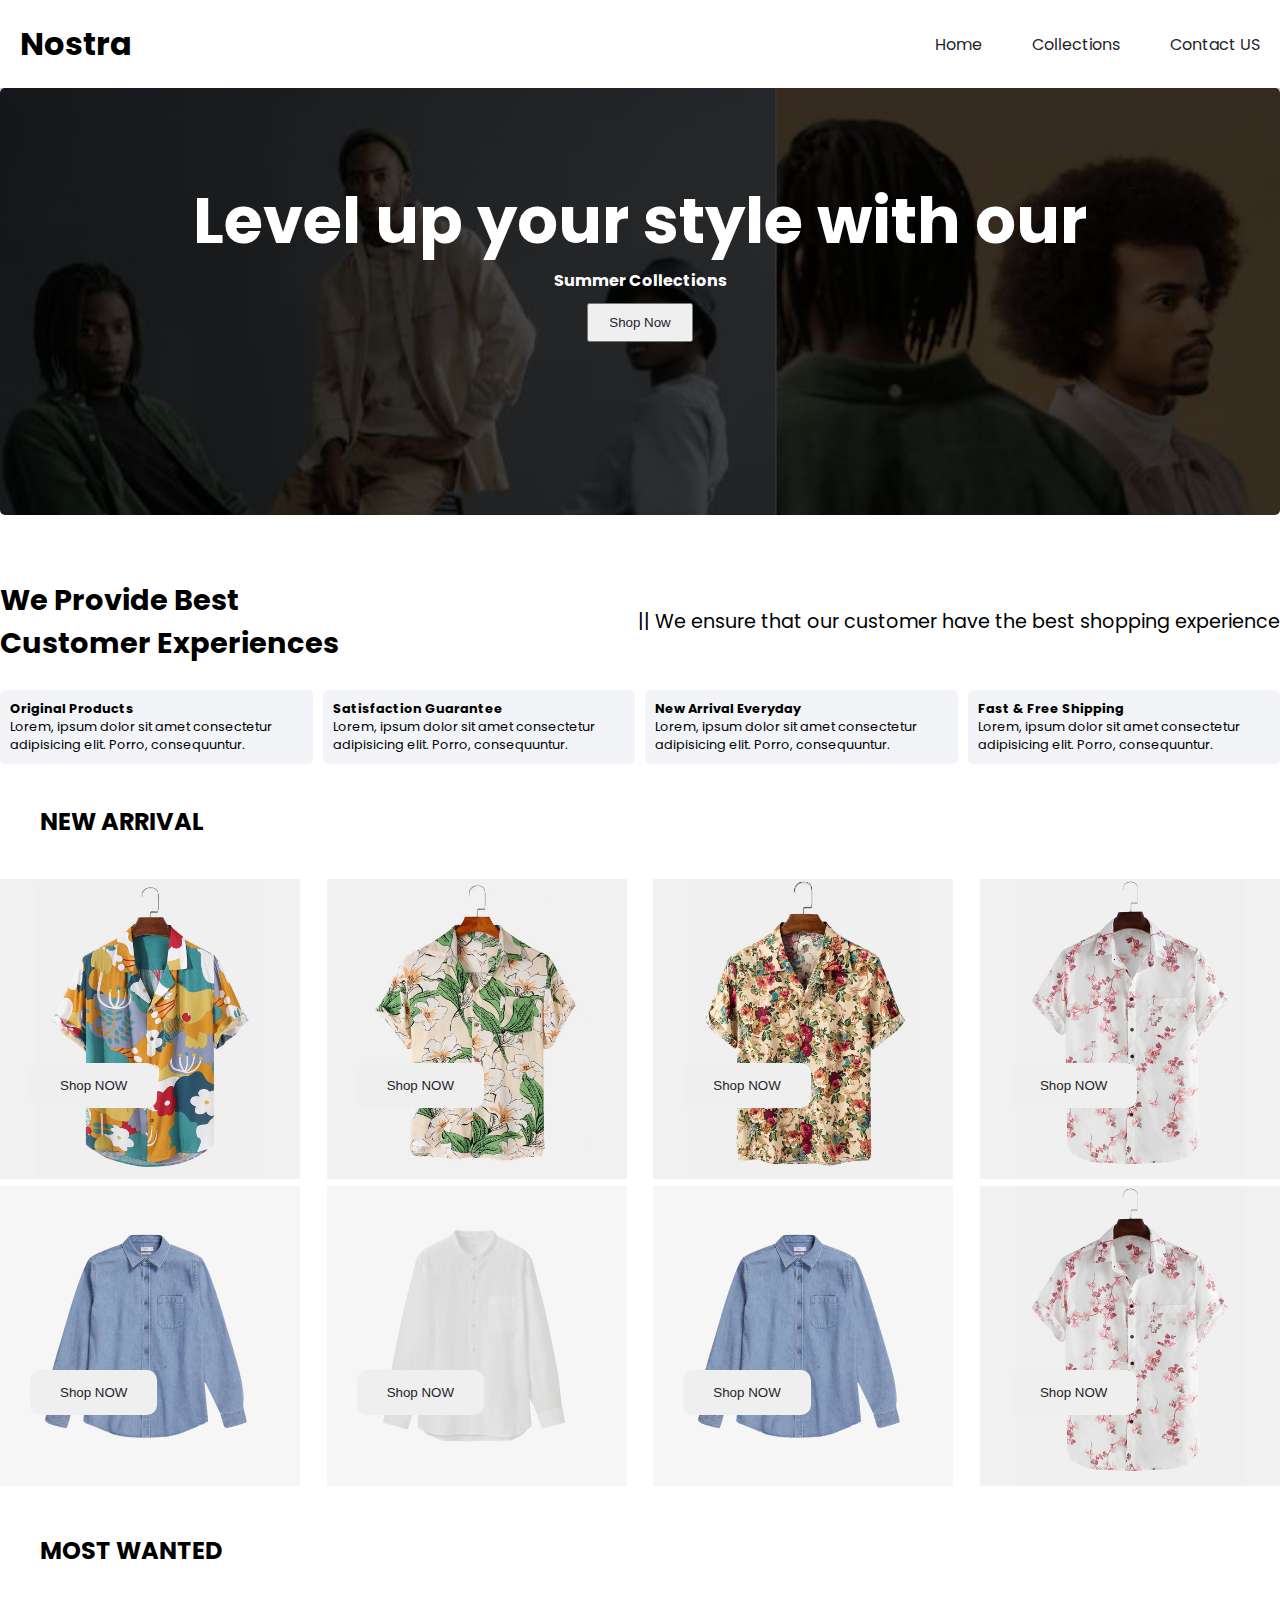
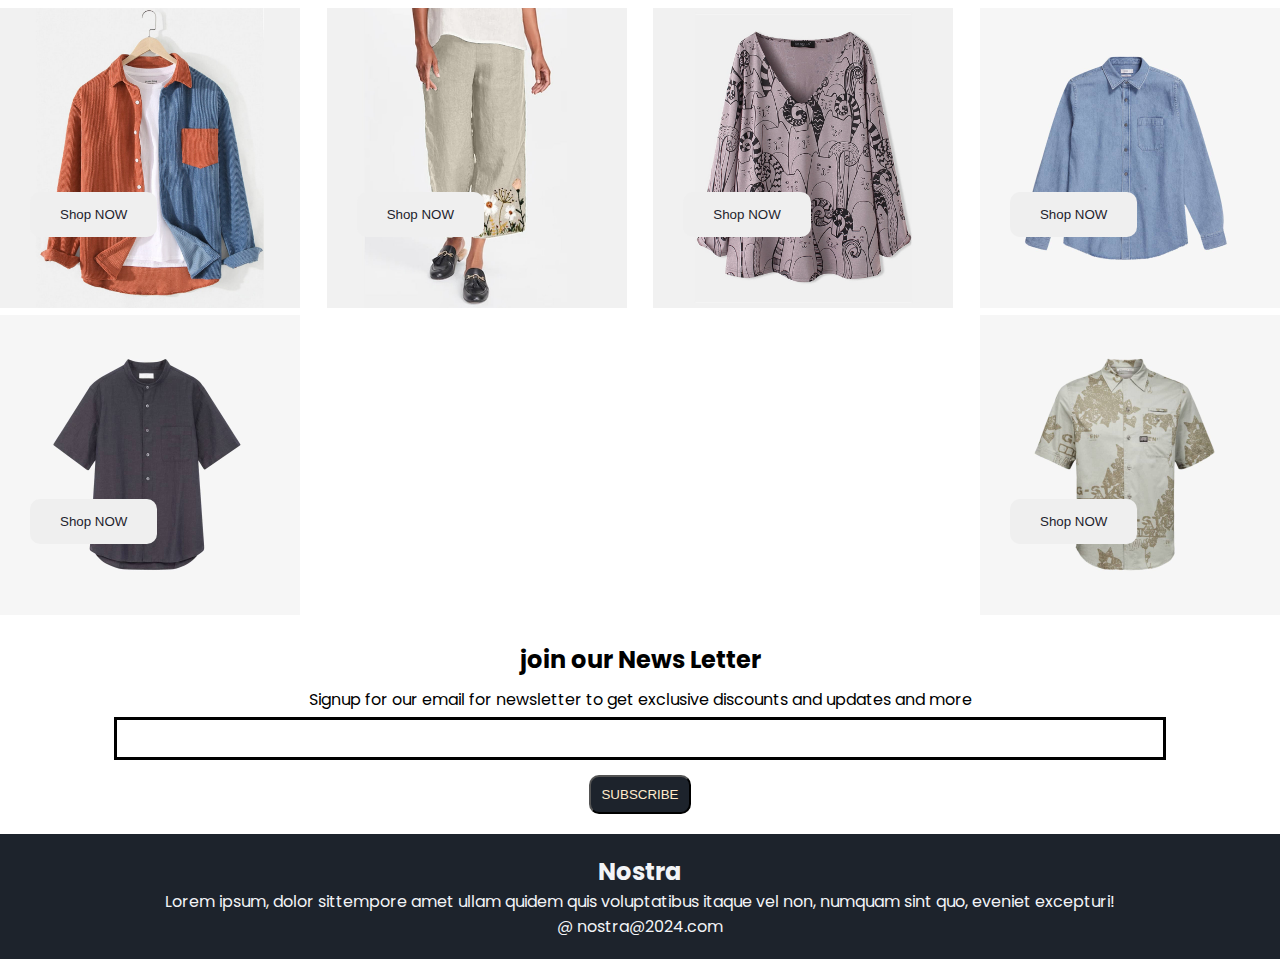
<file: index.html>
<!DOCTYPE html>
<html lang="en">

<head>
    <meta charset="UTF-8">
    <meta name="viewport" content="width=device-width, initial-scale=1.0">
    <title>NOSTRA</title>
    <!-- //stylesheet -->
    <link rel="stylesheet" href="style.css">
    <!--Google fonts-->
    <link rel="preconnect" href="https://fonts.googleapis.com">
    <link rel="preconnect" href="https://fonts.gstatic.com" crossorigin>
    <link href="https://fonts.googleapis.com/css2?family=Poppins&display=swap" rel="stylesheet">
    <!-- font awesome-->
    <link rel="stylesheet" href="https://cdnjs.cloudflare.com/ajax/libs/font-awesome/6.5.2/css/all.min.css"
        integrity="sha512-SnH5WK+bZxgPHs44uWIX+LLJAJ9/2PkPKZ5QiAj6Ta86w+fsb2TkcmfRyVX3pBnMFcV7oQPJkl9QevSCWr3W6A=="
        crossorigin="anonymous" referrerpolicy="no-referrer" />

</head>

<body>
    <!--navbar-->
    <nav class="navbar">
        <h1>Nostra</h1>
        <div class="navbar-links">
            <p class="navbar-link"><a href="index.html">Home</a></p>
            <p class="navbar-link"><a href="collection.html">Collections</a></p>
            <p class="navbar-link"><a href="contact.html">Contact US</a></p>
        </div>
        <div class="navbar-menu-toggle" onclick="shownavbar()">
            <i class="fa-solid fa-bars"></i>
        </div>
    </nav>
    <!-- side navbar -->
    <div class="side-navbar">
        <p style="text-align: right;" onclick="closenavbar()">
            <i class="fa-solid fa-xmark"></i>
        </p>
        <div class="side-navbar-links">
            <p class="side-navbar-link"><a href="index.html">Home</a></p>
            <p class="side-navbar-link"></p> <a href="collection.html">Collections</a></p>
            <p class="side-navbar-link"><a href="contact.html">Contact US</a></p>
        </div>
    </div>

    <div class="container">

        <!--Slider-->
        <div class="slider">
            <div class="slider-left-button">
                <i id="slider-left-activate" class="fa-solid fa-angle-left" style="color: #ffffff;"></i>
            </div>

            <div class="slider-content">
                <h1>Level up your style with our</h1>
                <h4>Summer Collections</h4> 
                <button> Shop Now <i class="fa-solid fa-arrow-right"></i> </button>
            </div>

            <div class="slider-image-container">
                <img class="slider-image" src="img/others/slider-one.jpg"  width="100%" alt="">
                <img class="slider-image" src="img/others/slider-one.jpg" alt="">
                <img class="slider-image" src="img/others/slider-one.jpg" alt="">
            </div>

            <div class="slider-right-button">
                
                <i id="slider-right-activate" class="fa-solid fa-angle-right" style="color: #ffffff;"></i>
            </div>
        </div>
    <!-- service -->
    
    <div class="initial-scroll-animate reveal-scroll-animate">
        <div class="service">
            
            <div class="servives-container-1">
                <div>
                    <h2>We Provide Best</h2>
                    <h2>Customer Experiences</h2>
                </div>

                <div>
                    <p>|| We ensure that our customer have the best shopping experience</p>
                </div>
            </div>
        <div class="servives-container-2">
            <div>
                <i style="font-size: 3vw;margin-bottom: 10px;" class="fa-regular fa-circle-check"></i>
                <h4>Original Products</h4>
                <p>Lorem, ipsum dolor sit amet consectetur adipisicing elit. Porro, consequuntur.
                </p>
            </div>

            <div>
                <i style="font-size: 3vw;margin-bottom: 10px;" class="fa-regular fa-face-smile"></i>
                <h4>Satisfaction Guarantee</h4>
                <p>Lorem, ipsum dolor sit amet consectetur adipisicing elit. Porro, consequuntur.
                </p>
            </div>

            <div>
                <i style="font-size: 3vw;margin-bottom: 10px;" class="fa-solid fa-broom"></i>
                <h4>New Arrival Everyday</h4>
                <p>Lorem, ipsum dolor sit amet consectetur adipisicing elit. Porro, consequuntur.
                </p>
            </div>

            <div>
                <i style="font-size: 3vw;margin-bottom: 10px;" class="fa-solid fa-truck-fast"></i>
                <h4>Fast & Free Shipping</h4>
                <p>Lorem, ipsum dolor sit amet consectetur adipisicing elit. Porro, consequuntur.
                </p>
            </div>
        </div>
    </div>
</div>
     <div style="padding: 20px;">
     <H2 style="padding: 20px;">NEW ARRIVAL</H2>
    </div>
     <div class="new-arrival">
        <div class="new-arrival-conatiner">
            <img src="img\products\f1.jpg" alt="">
            <button>Shop NOW <i class="fa-solid fa-arrow-right"></i></button>
        </div>
        <div class="new-arrival-conatiner">
            <img src="img\products\f2.jpg" alt="">
            <button>Shop NOW <i class="fa-solid fa-arrow-right"></i></button>
        </div>
        <div class="new-arrival-conatiner">
            <img src="img\products\f3.jpg" alt="">
            <button>Shop NOW <i class="fa-solid fa-arrow-right"></i></button>
        </div>
        <div class="new-arrival-conatiner">
            <img src="img\products\f4.jpg" alt="">
            <button>Shop NOW <i class="fa-solid fa-arrow-right"></i></button>
        </div>
        <div class="new-arrival-conatiner">
            <img src="img\products\n5.jpg" alt="">
            <button>Shop NOW <i class="fa-solid fa-arrow-right"></i></button>
        </div>
        <div class="new-arrival-conatiner">
            <img src="img\products\n3.jpg" alt="">
            <button>Shop NOW <i class="fa-solid fa-arrow-right"></i></button>
        </div>
        <div class="new-arrival-conatiner">
            <img src="img\products\n5.jpg" alt="">
            <button>Shop NOW <i class="fa-solid fa-arrow-right"></i></button>
        </div>
        <div class="new-arrival-conatiner">
            <img src="img\products\f4.jpg" alt="">
            <button>Shop NOW <i class="fa-solid fa-arrow-right"></i></button>
        </div>
     </div>
     <div style="padding: 20px;">
        <H2 style="padding: 20px;">MOST WANTED</H2>
       </div>
     <div class="new-arrival">
        <div class="new-arrival-conatiner">
            <img src="img\products\f6.jpg" alt="">
            <button>Shop NOW <i class="fa-solid fa-arrow-right"></i></button>
        </div>
        <div class="new-arrival-conatiner">
            <img src="img\products\f7.jpg" alt="">
            <button>Shop NOW <i class="fa-solid fa-arrow-right"></i></button>
        </div>
        <div class="new-arrival-conatiner">
            <img src="img\products\f8.jpg" alt="">
            <button>Shop NOW <i class="fa-solid fa-arrow-right"></i></button>
        </div>
        <div class="new-arrival-conatiner">
            <img src="img\products\n5.jpg" alt="">
            <button>Shop NOW <i class="fa-solid fa-arrow-right"></i></button>
        </div>
        <div class="new-arrival-conatiner">
            <img src="img\products\n8.jpg" alt="">
            <button>Shop NOW <i class="fa-solid fa-arrow-right"></i></button>
        </div>
        <div class="new-arrival-conatiner">
            <img src="img\products\n4.jpg" alt="">
            <button>Shop NOW <i class="fa-solid fa-arrow-right"></i></button>
        </div>
     </div>
<!-- 
     NEWS -->
     <div class="news">
        <h2>join our News Letter</h2>
        <p>Signup for our email for newsletter to get exclusive discounts and updates and more</p>
        <div>
            <input type="text" class="search">
        </div>
        <div>
            <button>SUBSCRIBE</button>
        </div>
     </div>
<!-- 
     Footer -->
     <div class="footer">
        <div class="footer-container">
            <div class="footer-box-1">
                <h2 class="headingtext">Nostra</h2>
                <p>Lorem ipsum, dolor sittempore amet ullam quidem quis voluptatibus itaque vel non, numquam sint quo, eveniet excepturi!</p>
                <div class="footer-icon-container">
                    <i class="fa-brands fa-instagram" style="color: #ffffff;"></i>
                    <i class="fa-brands fa-facebook " style="color: #ffffff;"></i>
                    <i class="fa-brands fa-twitter" style="color: #ffffff;"></i>

                </div>
            </div>
        </div>
        <p>@ nostra@2024.com</p>
     </div>
     

    <script src="index.js"></script>
</body>

</html>
</file>
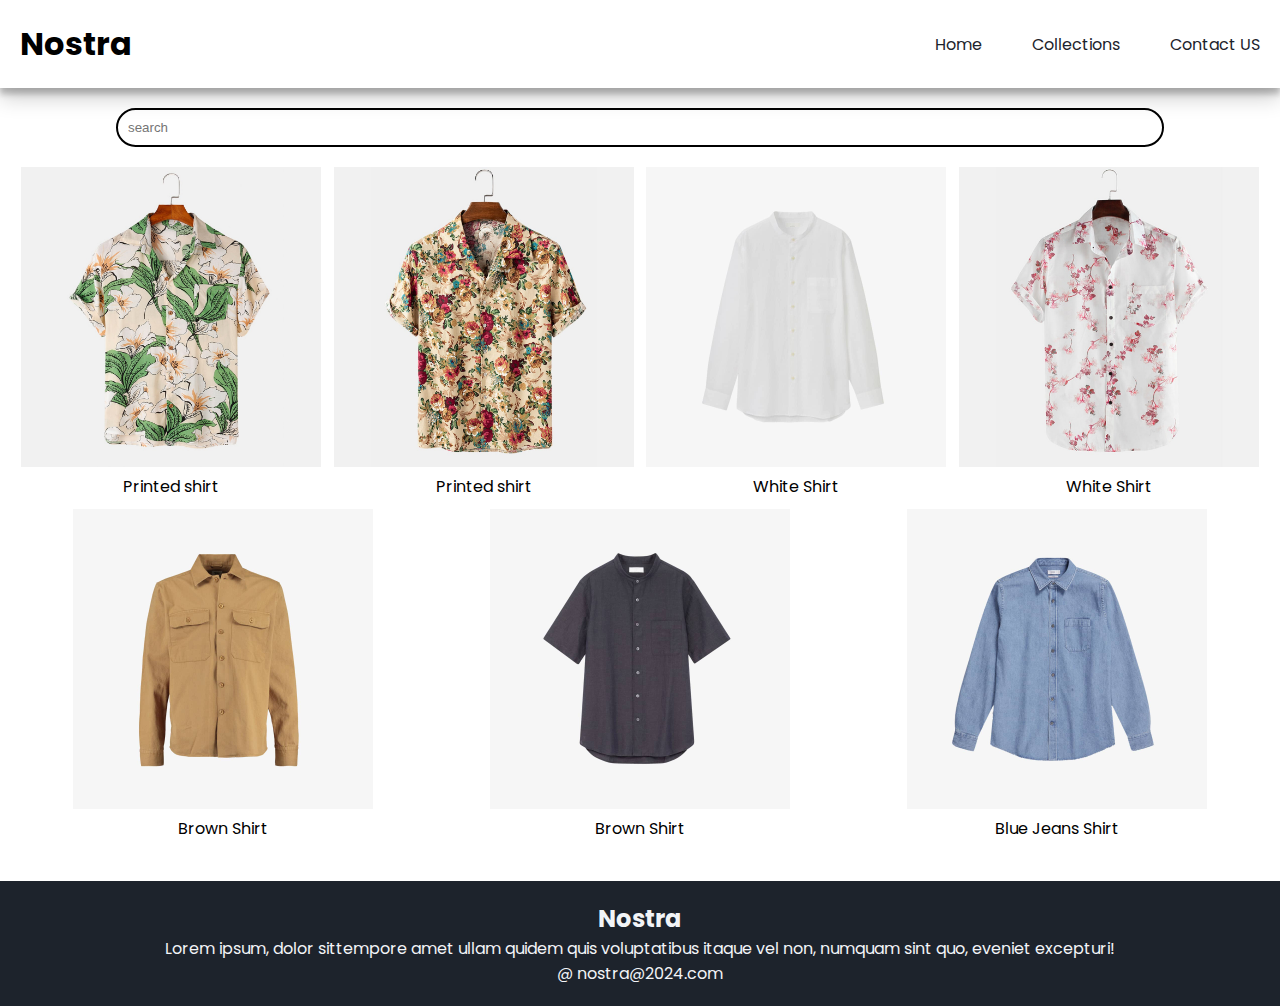
<file: collection.html>
<!DOCTYPE html>
<html lang="en">

<head>
    <meta charset="UTF-8">
    <meta name="viewport" content="width=device-width, initial-scale=1.0">
    <title>NOSTRA</title>
    <!-- //stylesheet -->
    <link rel="stylesheet" href="style.css">
    <!--Google fonts-->
    <link rel="preconnect" href="https://fonts.googleapis.com">
    <link rel="preconnect" href="https://fonts.gstatic.com" crossorigin>
    <link href="https://fonts.googleapis.com/css2?family=Poppins&display=swap" rel="stylesheet">
    <!-- font awesome-->
    <link rel="stylesheet" href="https://cdnjs.cloudflare.com/ajax/libs/font-awesome/6.5.2/css/all.min.css"
        integrity="sha512-SnH5WK+bZxgPHs44uWIX+LLJAJ9/2PkPKZ5QiAj6Ta86w+fsb2TkcmfRyVX3pBnMFcV7oQPJkl9QevSCWr3W6A=="
        crossorigin="anonymous" referrerpolicy="no-referrer" />

</head>

<body>
    <!--navbar-->
    <nav class="navbar">
        <h1>Nostra</h1>
        <div class="navbar-links">
            <p class="navbar-link"><a href="index.html">Home</a></p>
            <p class="navbar-link"><a href="collection.html">Collections</a></p>
            <p class="navbar-link"><a href="contact.html">Contact US</a></p>
        </div>
        <div class="navbar-menu-toggle" onclick="shownavbar()">
            <i class="fa-solid fa-bars"></i>
        </div>
    </nav>
    <!-- side navbar -->
    <div class="side-navbar">
        <p style="text-align: right;" onclick="closenavbar()">
            <i class="fa-solid fa-xmark"></i>
        </p>
        <div class="side-navbar-links">
            <p class="side-navbar-link"><a href="">Home</a></p>
            <p class="side-navbar-link"></p> <a href="">Collections</a></p>
            <p class="side-navbar-link"><a href="">Contact US</a></p>
        </div>
    </div>
    <!--product-->
    <div class="product-section">
        <form class="product-search">
            <input type="text" id="search" placeholder="search">
            <i class="fa-solid fa-magnifying-glass"></i>
        </form>


        <div class="products" id="products"></div> <!--products are rends here--> 


        </div>
    </div>
    

<!-- 
     Footer -->
     <div class="footer">
        <div class="footer-container">
            <div class="footer-box-1">
                <h2 class="headingtext">Nostra</h2>
                <p>Lorem ipsum, dolor sittempore amet ullam quidem quis voluptatibus itaque vel non, numquam sint quo, eveniet excepturi!</p>
                <div class="footer-icon-container">
                    <i class="fa-brands fa-instagram" style="color: #ffffff;"></i>
                    <i class="fa-brands fa-facebook " style="color: #ffffff;"></i>
                    <i class="fa-brands fa-twitter" style="color: #ffffff;"></i>

                </div>
            </div>
        </div>
        <p>@ nostra@2024.com</p>
     </div>
     

    <script src="collection.js"></script>
</body>

</html>
</file>
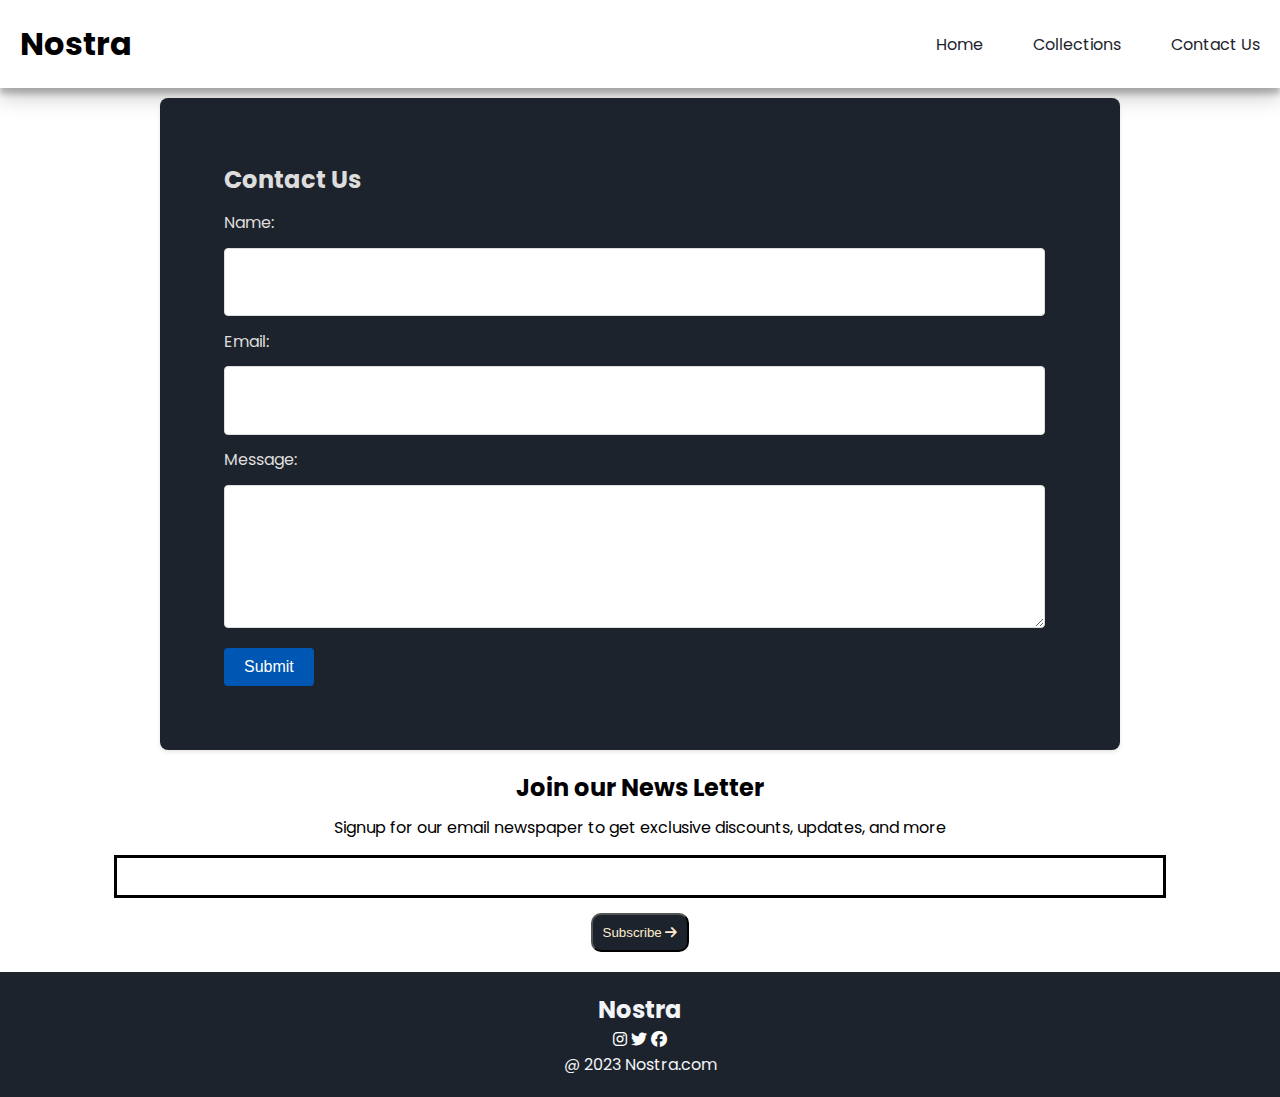
<file: contact.html>
<!DOCTYPE html>
<html lang="en">
<head>
    <meta charset="UTF-8">
    <meta name="viewport" content="width=device-width, initial-scale=1.0">
    <title>Nostra</title>
    <!--Link CSS File-->
    <link rel="stylesheet" href="style.css">
    <!--Link Google Fonts-->
    <link rel="preconnect" href="https://fonts.googleapis.com">
    <link rel="preconnect" href="https://fonts.gstatic.com" crossorigin>
    <link href="https://fonts.googleapis.com/css2?family=Poppins:wght@400;500;700&display=swap" rel="stylesheet">

    <!--Link Font Awesome-->
    <link rel="stylesheet" href="https://cdnjs.cloudflare.com/ajax/libs/font-awesome/6.4.2/css/all.min.css">

</head>
<body>



    

   

        <!--Navigation Bar-->
        <nav class="navbar">
            <h1>Nostra</h1>
            <div class="navbar-links">
                <p class="navbar-link"><a href="./index.html">Home</a></p>
                <p class="navbar-link"><a href="collections.html">Collections</a></p>
                <p class="navbar-link"><a href="contact.html">Contact Us</a></p>
            </div>
            

            <div class="navbar-menu-toggle">
                <i id="side-navbar-activate" class="fa-solid fa-bars"></i>
            </div>

            

            

        </nav>

        <!--Side Navbar-->

        <div class="side-navbar"> 
            <p style="text-align: right;">
                <i id="side-navbar-close" class="fa-solid fa-xmark"></i>
            </p>
            <div class="side-navbar-links">

                <p class="side-navbar-link"><a href="index.html">Home</a></p>
            <p class="side-navbar-link"><a href="collections.html">Collections</a></p>
            <p class="side-navbar-link"><a href="contact.html">Contact Us</a></p>
            </div>
            
        </div>

        <div class="container">



  <div class="contact-form">
    <h2>Contact Us</h2>
    <form action="#" method="post">
      <label for="name">Name:</label>
      <input type="text" id="name" name="name" required>
      
      <label for="email">Email:</label>
      <input type="text" id="email" name="email" required>
      
      <label for="message">Message:</label>
      <textarea id="message" name="message" required></textarea>
      
      <input type="submit" value="Submit">
    </form>
  </div>

  </div>

       



   

  


    <div class="news">
        <h2>Join our News Letter</h2>
        <p style="text-align: center;">Signup for our email newspaper to get exclusive discounts, updates, and more</p>
        <div style="margin-top: 10px;">
        <input class="search">
    </div>
    <div>
        <button> Subscribe <i class="fa-solid fa-arrow-right"></i> </button>
    </div>
    </div>

    </div>

    <div class="footer">
        <div class="footer-container">
            <div class="footer-box-1">
                <h2 class="headingText">Nostra</h2>

                <div class="footer-icon-container">
                    <i class="icon fa-brands fa-instagram" style="color: #ffffff;"></i>
                    <i class="icon fa-brands fa-twitter" style="color: #ffffff;"></i>
                    <i class="icon fa-brands fa-facebook" style="color: #ffffff;"></i>
                </div>
            </div>

            

        </div>

        <p class="subtitle">@ 2023 Nostra.com</p>
    </div>

   
    
    <!--Link Javascript File-->
    <script src="contact.js"></script>
</body>
</html>
</file>
<file: style.css>
*{
    margin: 0;
    padding: 0;
}
body {
        font-family: "Poppins", sans-serif;
        font-weight: 400;
        font-style: normal;
      }
      
  .navbar{
    display: flex;
    justify-content: space-between;
    align-items: center;
    padding: 20px;
    box-shadow: rgba(0, 0, 0, 0.19) 0px 10px 20px, rgba(0, 0, 0, 0.23) 0px 6px 6px;
    
  }
  .navbar-links{
    display: flex;
    column-gap: 50px;
  }
  .navbar-links a{
    text-decoration: none;
    color: #1d232c;
  }
  .navbar-links a:hover{
    text-decoration: underline;
    color:#1d232c
  }
  .navbar-menu-toggle{
    display: none;
  }
/* side navbar */
 .side-navbar{
    background-color: #1d232c;
    width: 50%;
    height: 100%;
    position: fixed;
    top: 0;
    left: -60%;
    padding: 20px;
    color: white;
    transition: 2s;
    
     
 } 
 .side-navbar-link{
    margin-top: 30px;

}
 .side-navbar-links a{
    text-decoration: none;
    color: white; 
} 
 .side-navbar-links a:hover{
    text-decoration: underline;
} 
.slider{
  overflow: hidden;
  display: flex;
  width: 100%;
  position: relative;
  
  border-radius: 5px;

}

.slider-image-container{
  display: flex;
  transition: 2s;
}

.slider-image{
  width: 100vw;
}

.slider-left-button{
  position: absolute;
  top: 35%;
  left: 5%;
  z-index: 1;
}

.slider-left-button i{
  font-size: 10vw;
  
}
.slider-right-button{
  position: absolute;
  top: 35%;
  right: 5%;
}
.slider-right-button i{
  font-size: 10vw;
}
.slider-content{
  position: absolute;
  color: white;
  text-align: center;
   width: 100%;
   top: 20%;
}
.slider-content h1{
  font-size: 5vw;
}
.slider-content button{
 padding-left: 20px;
 padding-right: 20px;
 padding-top: 10px;
 padding-bottom: 10px;
 margin-top: 10px;
 color: #1D232C;
}


.header{
  display: flex;
  justify-content: center;
  gap: 50px;
  padding: 50px;
  
}
.headerbutton{
  padding-left: 20px;
  padding-right: 20px;
  padding-top: 10px;
  padding-bottom: 10px;
  margin-top: 10px;
  background-color: #1d232c;
  color: white;
  cursor: pointer;
}
.servives-container-1
{
    margin-top: 5vw;
    margin-bottom: 2vw;
    display: flex;
    justify-content: space-between;
    align-items: center;
    font-size: 1.5vw;
}

.servives-container-2
{
    
    display: flex;
    justify-content: space-between;
    align-items: center;

    gap: 10px;
    font-size: 1vw;
    
}

.servives-container-2 div{
    border-radius: 5px;
    background-color: #F2F4F7;
    padding: 10px;
    
    

}

.new-arrival{
  display: flex;
  justify-content: space-between;
  flex-wrap: wrap;
}
.new-arrival img{
  width: 300px;
  height: 300px;
}
.new-arrival-conatiner{
  position: relative;
  flex-basis: 20px;

}
.new-arrival button{
  padding-left: 10%;
  padding-top: 5%;
  padding-bottom: 5%;
  padding-right: 10%;
  margin-top: 10%;
  color: #1d232c;
  position: absolute;
  top: 50%;
  left: 10%;
  border-radius: 10px;
  border: none;
}
.news{
  display: flex;
  flex-direction: column;
  align-items: center;
  margin-top: 20px;
  
}
.news p{
  margin-top: 10px;
}
.news input{
  padding: 11px;
  width: 80vw;
  margin-bottom: 10px;
  border: solid black;
  margin-top: 5px;
}
.news button{
  margin-top: 5px;
  background-color: #1d232c;
  color: blanchedalmond;
  border-radius: 10px;
  padding: 10px;
}
.footer{
  margin-top: 20px;
  background-color: #1d232c;
  padding: 20px;
  color: #f2f4f7;
  align-items: center;
  text-align: center;
}
.footer-icon-container{
  justify-content: space-between;
}
.product-section{
  margin-top: 20px;
}
.products img{
  width: 300px;
  height: 300px;
}
.product-search{
  width: 80%;
  border: solid black 2px;
  border-radius: 20px;
  display: flex;
  justify-content: space-between;
  align-items: center;
  padding: 10px;
  margin: auto;
}
.product-search input{
  border: none;
  background-color: transparent;
  width: 100%;
}
.product-search input:focus{
  outline: none;
}
.products{
  padding: 20px;
  display: flex;
  gap: 10px;
  flex-wrap: wrap;
  justify-content: space-around;
}
.product-box{
  text-align: center;
  flex-basis: 20%;
}
.product-box image{
  border-radius: 10px;
}


/* media Query */
  @media screen and (max-width:600px){
    .navbar-menu-toggle{
        display: block;
    }
    .navbar-links{
        display: none;
    }
    .headerimage{
      display: none;
    }
    .service-container-1{
      display: none;
    }
    .service-container-2{
      flex-direction: column;
    }
    

  }

  .contact-form {
    background-color: #1D232C;
    color: #dddddd;
    border-radius: 8px;
    box-shadow: 0 2px 4px rgba(0, 0, 0, 0.1);
    width: 60vw;
    margin: auto;
    padding: 5vw;
    padding-right: 10vw;
    margin-top: 10px;
  }

  .contact-form h2 {
    margin-bottom: 1vw;
   
  }

  .contact-form label {
    display: block;
    margin-bottom: 1vw;
 
  }

  .contact-form input[type="text"],
  .contact-form textarea {
    width: 100%;
    padding: 2vw;
    border: 1px solid #dddddd;
    border-radius: 4px;
    margin-bottom: 1vw;
    font-size: 1vw;
    
  }

  .contact-form textarea {
    resize: vertical;
    height: 10vh;
  }

  .contact-form input[type="submit"] {
    
    color: #ffffff;
    border: none;
    border-radius: 4px;
    padding: 10px 20px;
    cursor: pointer;
    font-size: 16px;
    background-color: #0056b3;
  }

  .contact-form input[type="submit"]:hover {
    background-color: #0056b3;
  }
</file>
